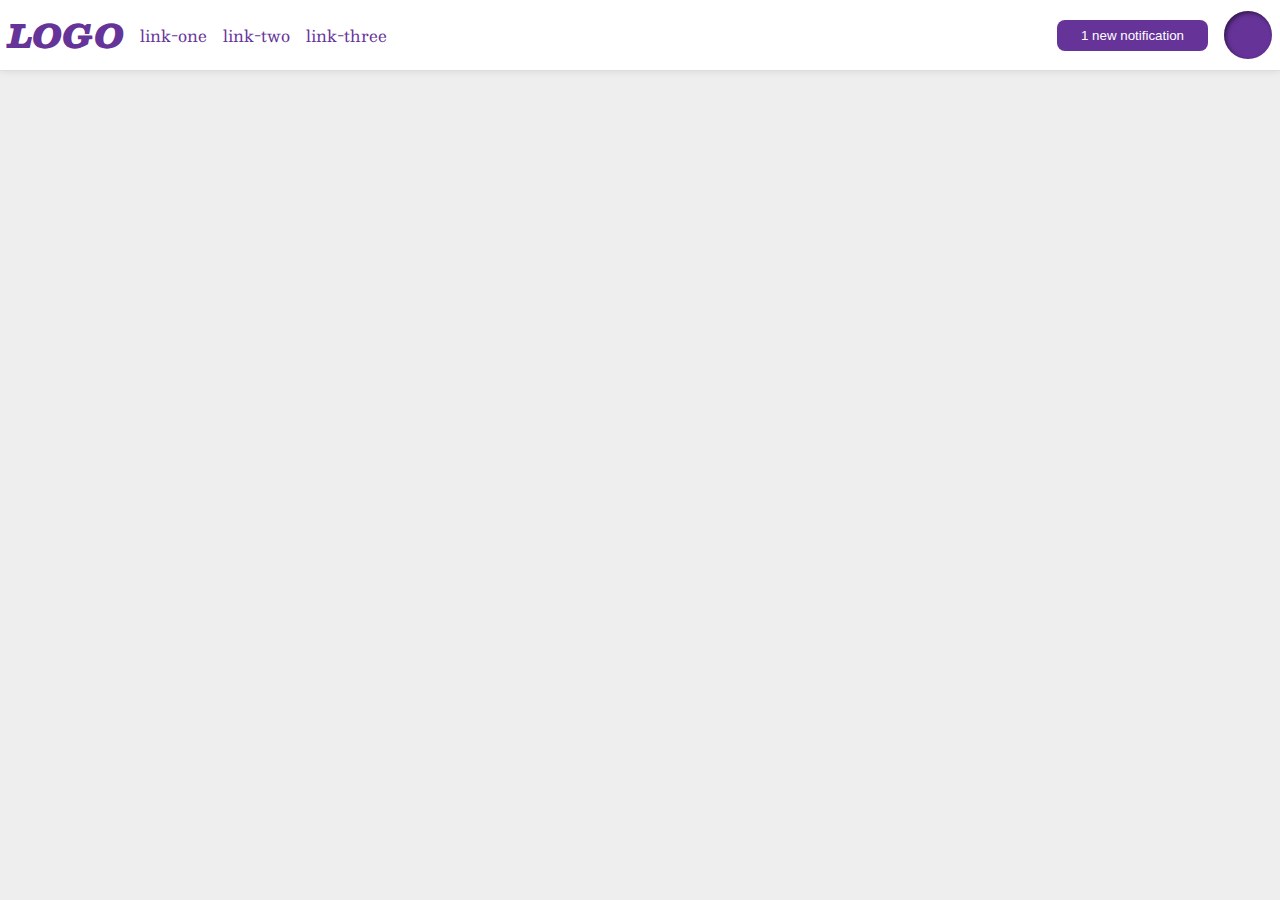
<file: flex/03-flex-header-2/index.html>
<!DOCTYPE html>
<html lang="en">
  <head>
    <meta charset="UTF-8">
    <meta http-equiv="X-UA-Compatible" content="IE=edge">
    <meta name="viewport" content="width=device-width, initial-scale=1.0">
    <title>Flex Header 2</title>
    <link rel="stylesheet" href="style.css">
  </head>
  <body>
    <div class="header">
      <div class="left">
        <div class="logo">
          LOGO
        </div>
        <ul class="links">
          <li><a href="google.com">link-one</a></li>
          <li><a href="google.com">link-two</a></li>
          <li><a href="google.com">link-three</a></li>
        </ul>
      </div>
      <div class="right">
        <button class="notifications">
          1 new notification
        </button>
        <div class="profile-image"></div>
      </div>
      
    </div>
  </body>
</html>
</file>
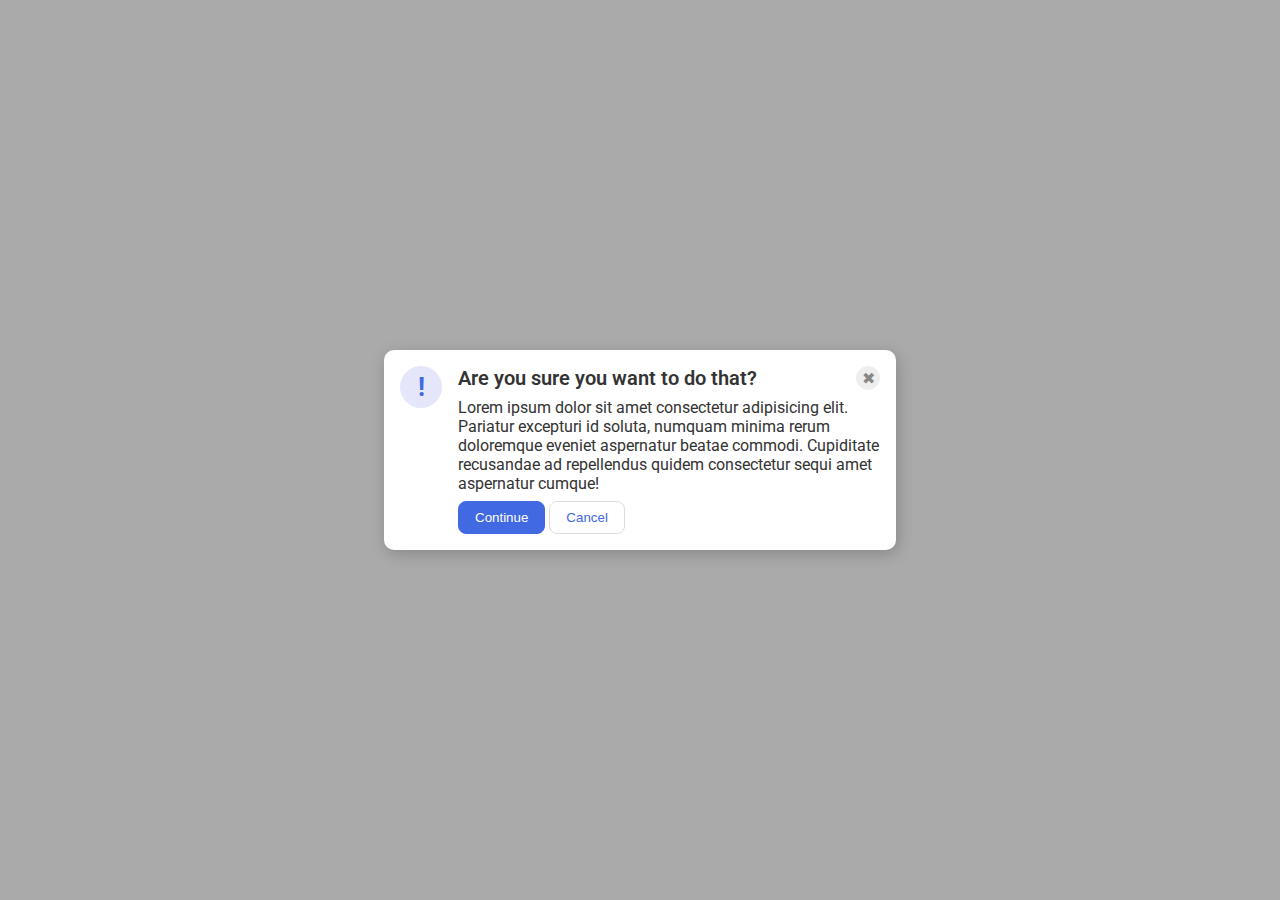
<file: flex/05-flex-modal/index.html>
<!DOCTYPE html>
<html lang="en">
  <head>
    <meta charset="UTF-8">
    <meta http-equiv="X-UA-Compatible" content="IE=edge">
    <meta name="viewport" content="width=device-width, initial-scale=1.0">
    <link rel="stylesheet" href="style.css">
    <title>Modal</title>
  </head>
  <body>
    <div class="modal">
      <div class="icon">!</div>
      <div class="content">
        <div class="header">Are you sure you want to do that?
          <button class="close-button">✖</button>
        </div>
        <div class="text">Lorem ipsum dolor sit amet consectetur adipisicing elit. Pariatur excepturi id soluta, numquam minima rerum doloremque eveniet aspernatur beatae commodi. Cupiditate recusandae ad repellendus quidem consectetur sequi amet aspernatur cumque!</div>
        <button class="continue">Continue</button>
        <button class="cancel">Cancel</button>
      </div>
      
    </div>
  </body>
</html>
</file>
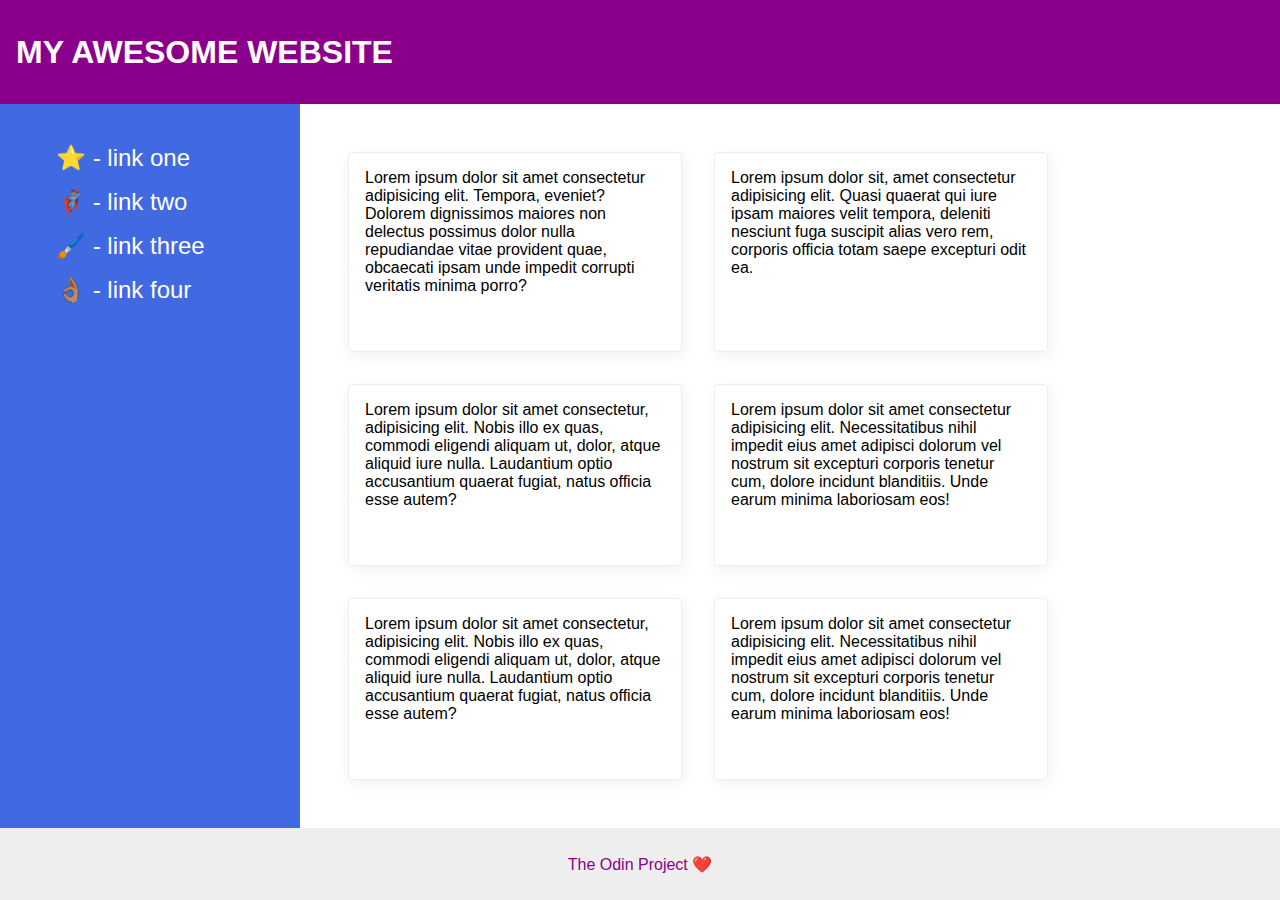
<file: flex/07-flex-layout-2/index.html>
<!DOCTYPE html>
<html lang="en">
  <head>
    <meta charset="UTF-8">
    <meta http-equiv="X-UA-Compatible" content="IE=edge">
    <meta name="viewport" content="width=device-width, initial-scale=1.0">
    <title>The Holy Grail</title>
    <link rel="stylesheet" href="style.css">
  </head>
  <body>
    <div class="header">
      MY AWESOME WEBSITE
    </div>
    
    <div class="content">
      <div class="sidebar">
        <ul>
          <li><a href="#">⭐ - link one</a></li>
          <li><a href="#">🦸🏽‍♂️ - link two</a></li>
          <li><a href="#">🖌️ - link three</a></li>
          <li><a href="#">👌🏽 - link four</a></li>
        </ul>
      </div>
  
      <div class="container">
        <div class="card">Lorem ipsum dolor sit amet consectetur adipisicing elit. Tempora, eveniet? Dolorem dignissimos maiores non delectus possimus dolor nulla repudiandae vitae provident quae, obcaecati ipsam unde impedit corrupti veritatis minima porro?</div>
        <div class="card">Lorem ipsum dolor sit, amet consectetur adipisicing elit. Quasi quaerat qui iure ipsam maiores velit tempora, deleniti nesciunt fuga suscipit alias vero rem, corporis officia totam saepe excepturi odit ea.</div>
        <div class="card">Lorem ipsum dolor sit amet consectetur, adipisicing elit. Nobis illo ex quas, commodi eligendi aliquam ut, dolor, atque aliquid iure nulla. Laudantium optio accusantium quaerat fugiat, natus officia esse autem?</div>
        <div class="card">Lorem ipsum dolor sit amet consectetur adipisicing elit. Necessitatibus nihil impedit eius amet adipisci dolorum vel nostrum sit excepturi corporis tenetur cum, dolore incidunt blanditiis. Unde earum minima laboriosam eos!</div>
        <div class="card">Lorem ipsum dolor sit amet consectetur, adipisicing elit. Nobis illo ex quas, commodi eligendi aliquam ut, dolor, atque aliquid iure nulla. Laudantium optio accusantium quaerat fugiat, natus officia esse autem?</div>
        <div class="card">Lorem ipsum dolor sit amet consectetur adipisicing elit. Necessitatibus nihil impedit eius amet adipisci dolorum vel nostrum sit excepturi corporis tenetur cum, dolore incidunt blanditiis. Unde earum minima laboriosam eos!</div>
      </div>
    </div>
    
    <div class="footer">
      The Odin Project ❤️
    </div>
  </body>
</html>
</file>
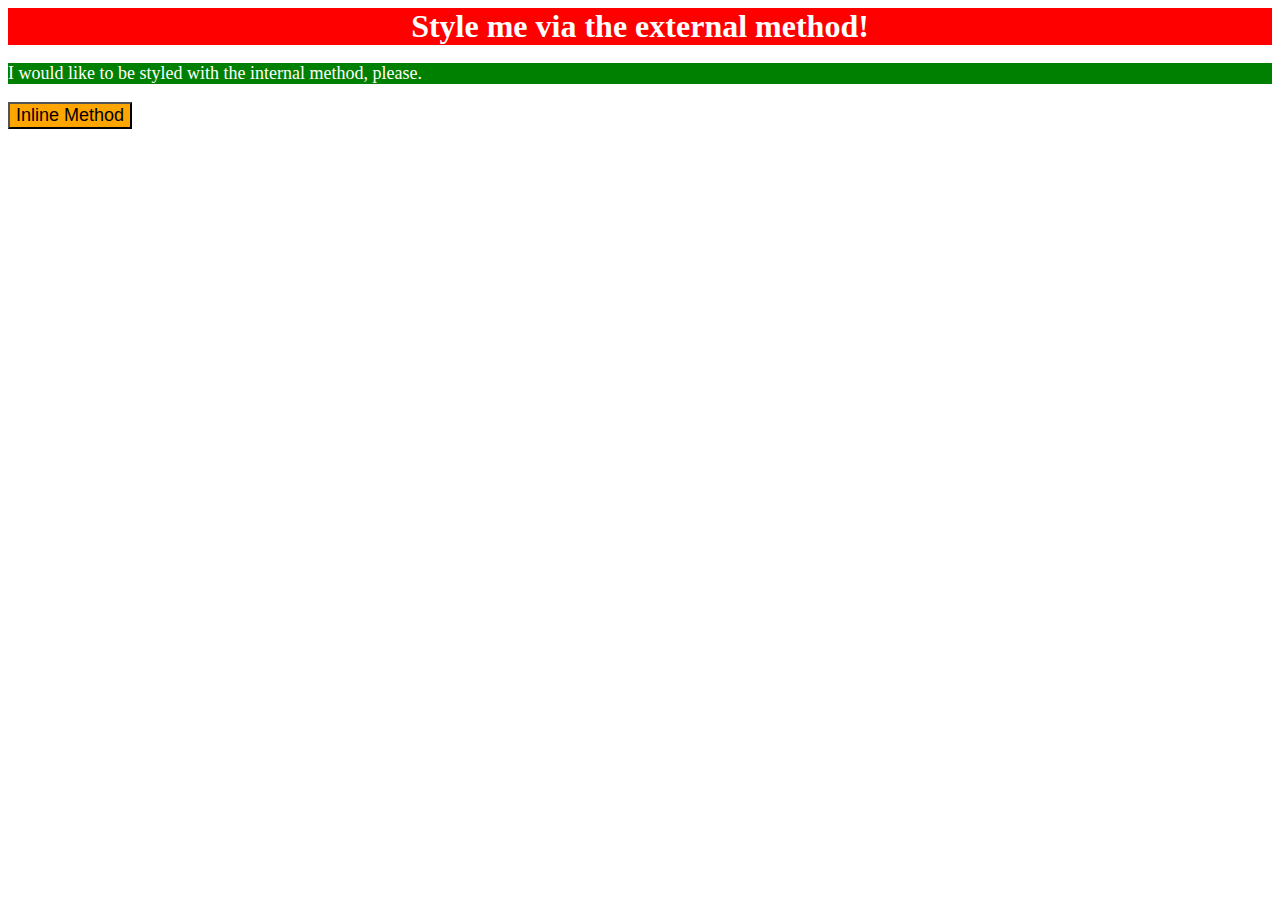
<file: foundations/01-css-methods/index.html>
<!DOCTYPE html>
<html lang="en">
  <head>
    <meta charset="UTF-8">
    <meta http-equiv="X-UA-Compatible" content="IE=edge">
    <meta name="viewport" content="width=device-width, initial-scale=1.0">
    <title>Methods for Adding CSS</title>

    <link rel="stylesheet" href="./styles.css">

    <style>
      p {
        background-color: green;
        color: white;
        font-size: 18px;
      }
    </style>
  </head>
  <body>
    <div>Style me via the external method!</div>
    <p class="internal">I would like to be styled with the internal method, please.</p>
    <button style="background-color: orange; font-size: 18px;">Inline Method</button>
  </body>
</html>
</file>
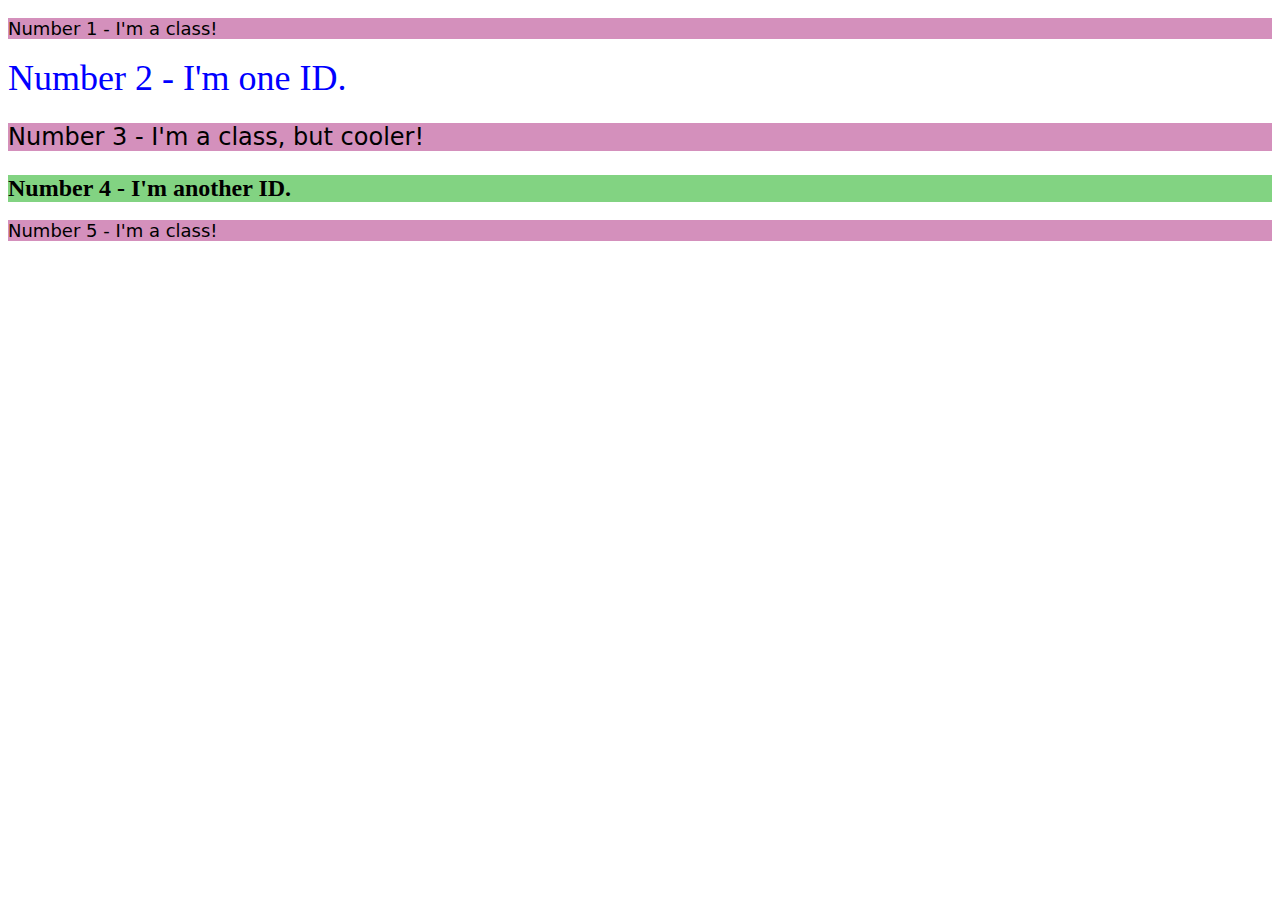
<file: foundations/02-class-id-selectors/index.html>
<!DOCTYPE html>
<html lang="en">
  <head>
    <meta charset="UTF-8">
    <meta http-equiv="X-UA-Compatible" content="IE=edge">
    <meta name="viewport" content="width=device-width, initial-scale=1.0">
    <title>Class and ID Selectors</title>
    <link rel="stylesheet" href="style.css">
  </head>
  <body>
    <p class="odd">Number 1 - I'm a class!</p>
    <div id="second">Number 2 - I'm one ID.</div>
    <p class="odd third">Number 3 - I'm a class, but cooler!</p>
    <div id="fourth">Number 4 - I'm another ID.</div>
    <p class="odd">Number 5 - I'm a class!</p>
  </body>
</html>
</file>
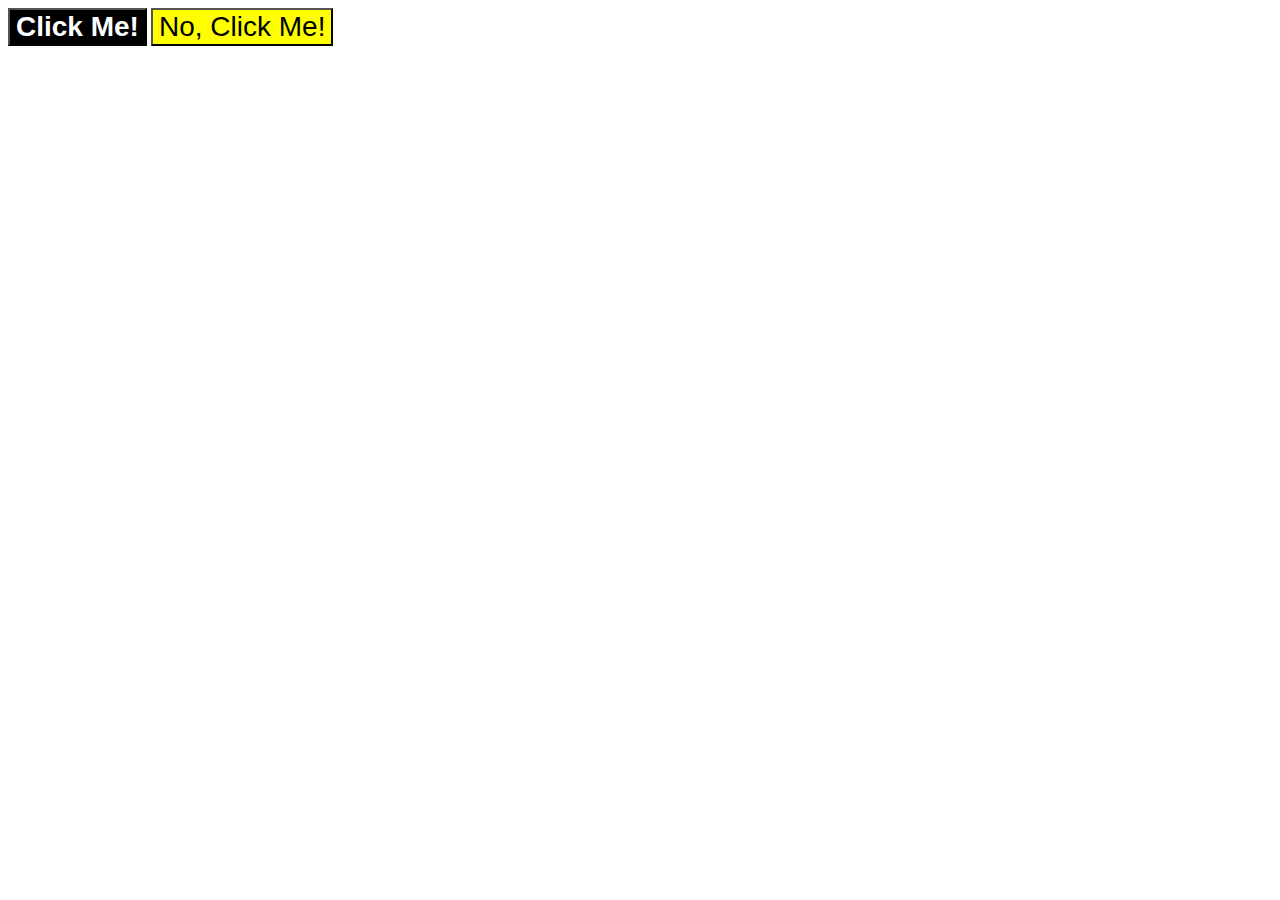
<file: foundations/03-grouping-selectors/index.html>
<!DOCTYPE html>
<html lang="en">
  <head>
    <meta charset="UTF-8">
    <meta http-equiv="X-UA-Compatible" content="IE=edge">
    <meta name="viewport" content="width=device-width, initial-scale=1.0">
    <title>Grouping Selectors</title>
    <link rel="stylesheet" href="style.css">
  </head>
  <body>
    <button class="button-bw">Click Me!</button>
    <button class="button-yb">No, Click Me!</button>
  </body>
</html>
</file>
<file: flex/03-flex-header-2/style.css>
/* this is some magical font-importing.  
you'll learn about it later. */
@import url('https://fonts.googleapis.com/css2?family=Besley:ital,wght@0,400;1,900&display=swap');

body {
  margin: 0;
  background: #eee;
  font-family: Besley, serif;
}

.header {
  background: white;
  border-bottom: 1px solid #ddd;
  box-shadow: 0 0 8px rgba(0,0,0,.1);
  display: flex;
  justify-content: space-between;
  padding: 8px;
}

.profile-image {
  background: rebeccapurple;
  box-shadow: inset 2px 2px 4px rgba(0,0,0,.5);
  border-radius: 50%;
  width: 48px;
  height: 48px;
}

.logo {
  color: rebeccapurple;
  font-size: 32px;
  font-weight: 900;
  font-style: italic;
}

.left, .right {
  display: flex;
  align-items: center;
  gap: 16px;
}



button {
  border: none;
  border-radius: 8px;
  background: rebeccapurple;
  color: white;
  padding: 8px 24px;
}

a {
  /* this removes the line under our links */
  text-decoration: none;
  color: rebeccapurple;
}

ul {
  list-style-type: none;
  margin: 0;
  padding: 0px;
  display: flex;
  gap: 16px;
}
</file>
<file: flex/05-flex-modal/style.css>
@import url('https://fonts.googleapis.com/css2?family=Roboto:wght@400;700&display=swap');

html, body {
  height: 100%;
}

body {
  font-family: Roboto, sans-serif;
  margin: 0;
  background: #aaa;
  color: #333;
  /* I'll give you this one for free lol */
  display: flex;
  align-items: center;
  justify-content: center;
}

.modal {
  background: white;
  width: 480px;
  border-radius: 10px;
  box-shadow: 2px 4px 16px rgba(0,0,0,.2);
  display: flex;
  flex-direction: row;
  justify-content: space-between;
  gap: 16px;
  padding:16px;
}

.icon {
  color: royalblue;
  font-size: 26px;
  font-weight: 700;
  background: lavender;
  width: 42px;
  height: 42px;
  border-radius: 50%;
  display: flex;
  align-items: center;
  justify-content: center;
  flex-shrink: 0;
}

.close-button {
  background: #eee;
  border-radius: 50%;
  color: #888;
  font-weight: 400;
  font-size: 16px;
  height: 24px;
  width: 24px;
  display: flex;
  align-items: center;
  justify-content: center;
  border: 1px solid #eee;
  padding: 0;
}

.header {
  display: flex;
  align-items: center;
  justify-content: space-between;
  margin-bottom: 8px;
  font-size: 20px;
  font-weight: 600;
}

.text {
  margin-bottom: 8px;
}



button {
  cursor: pointer;
  padding: 8px 16px;
  border-radius: 8px;
}

button.continue {
  background: royalblue;
  border: 1px solid royalblue;
  color: white;
}

button.cancel {
  background: white;
  border: 1px solid #ddd;
  color: royalblue;
}
</file>
<file: flex/07-flex-layout-2/style.css>
body {
  font-family: -apple-system, BlinkMacSystemFont, 'Segoe UI', Roboto, Oxygen, Ubuntu, Cantarell, 'Open Sans', 'Helvetica Neue', sans-serif;
  margin: 0;
  min-height: 100vh;
  display: flex;
  flex-direction: column;
}

ul {
  list-style: none;
}

a {
  text-decoration: none;
  color: white;
}

li {
  margin-bottom: 16px;
}

.header {
  height: 72px;
  background: darkmagenta;
  color: white;
  font-size: 32px;
  font-weight: 900;
  display: flex;
  align-items: center;
  padding: 16px;
}

.footer {
  height: 72px;
  background: #eee;
  color: darkmagenta;
  display: flex;
  align-items: center;
  justify-content: center;
}

.content {
  display: flex;
  flex: 1;
}

.sidebar {
  width: 300px;
  background: royalblue;
  box-sizing: border-box;
  font-size: 24px;
  flex-shrink: 0;
  padding: 16px;

}

.card {
  border: 1px solid #eee;
  box-shadow: 2px 4px 16px rgba(0,0,0,.06);
  border-radius: 4px;
  padding: 16px;
  margin: 16px;
  width: 300px;
}

.container {
  display: flex;
  padding: 32px;
  flex-wrap: wrap;
}
</file>
<file: foundations/01-css-methods/styles.css>
div {
  background-color: red;
  color: white;
  font-size: 32px;
  text-align: center;
  font-weight: bold;
}
</file>
<file: foundations/02-class-id-selectors/style.css>
.odd {
  background-color: rgb(212, 144, 188);
  font-family: Verdana, 'DejaVu Sans', sans-serif;
  font-size: 18px;
}

#second {
  color: blue;
  font-size: 36px;
}

.third {
  font-size: 24px;
}

#fourth {
  background-color: rgb(130, 211, 130);
  font-size: 24px;
  font-weight: bold;
}
</file>
<file: foundations/03-grouping-selectors/style.css>
.button-bw {
  background-color: black;
  color: white;
  font-weight: bold;
}

.button-yb {
  background-color: yellow;
}

.button-bw,
.button-yb {
  font-size: 28px;
  font-family: Helvetica, "Times New Roman", sans-serif;
}
</file>
